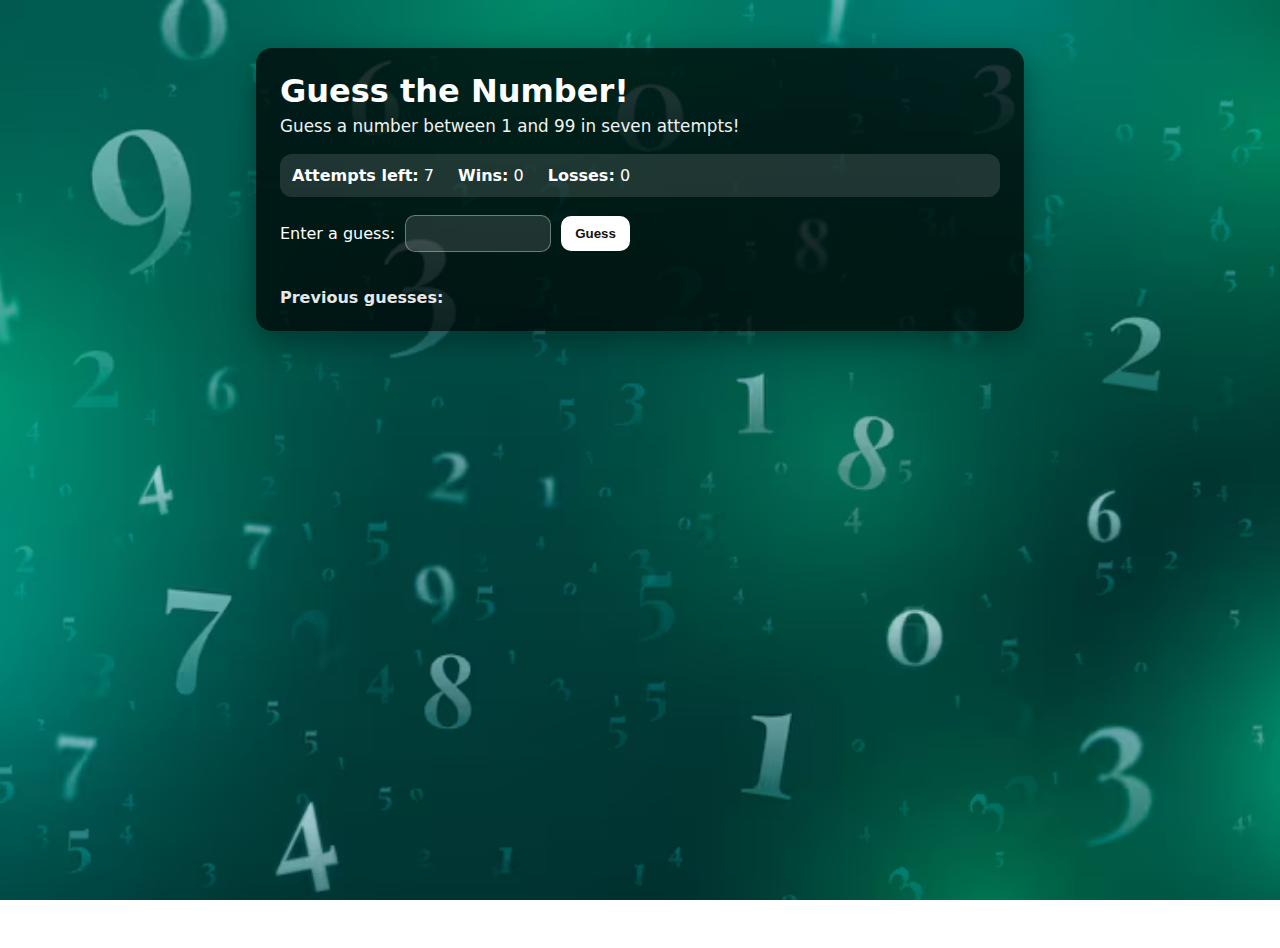
<file: guess_number/index.html>
<!DOCTYPE html>
<html lang="en">

<head>
    <meta charset="UTF-8">
    <title>Guess the Number</title>
    <meta name="viewport" content="width=device-width, initial-scale=1.0">
    <link rel="stylesheet" href="css/styles.css">
    <script src="js/script.js" defer></script>
</head>

<body>
    <main class="panel">
        <header>
            <h1>Guess the Number!</h1>
            <h2>Guess a number between 1 and 99 in seven attempts!</h2>
        </header>

        <section class="stats">
            <div><strong>Attempts left:</strong> <span id="attemptsLeft">7</span></div>
            <div><strong>Wins:</strong> <span id="wins">0</span></div>
            <div><strong>Losses:</strong> <span id="losses">0</span></div>
        </section>

        <!-- Game Area -->
        <section id="main">
            <div class="row">
                <label for="playerGuess">Enter a guess:</label>
                <input type="text" id="playerGuess">
                <button id="guessBtn">Guess</button>
                <button id="resetBtn">Reset</button>
            </div>

            <div id="feedback"></div>

            <div class="small">
                <div><strong>Previous guesses:</strong></div>
                <div id="guesses"></div>
            </div>
        </section>
    </main>
</body>

</html>
</file>
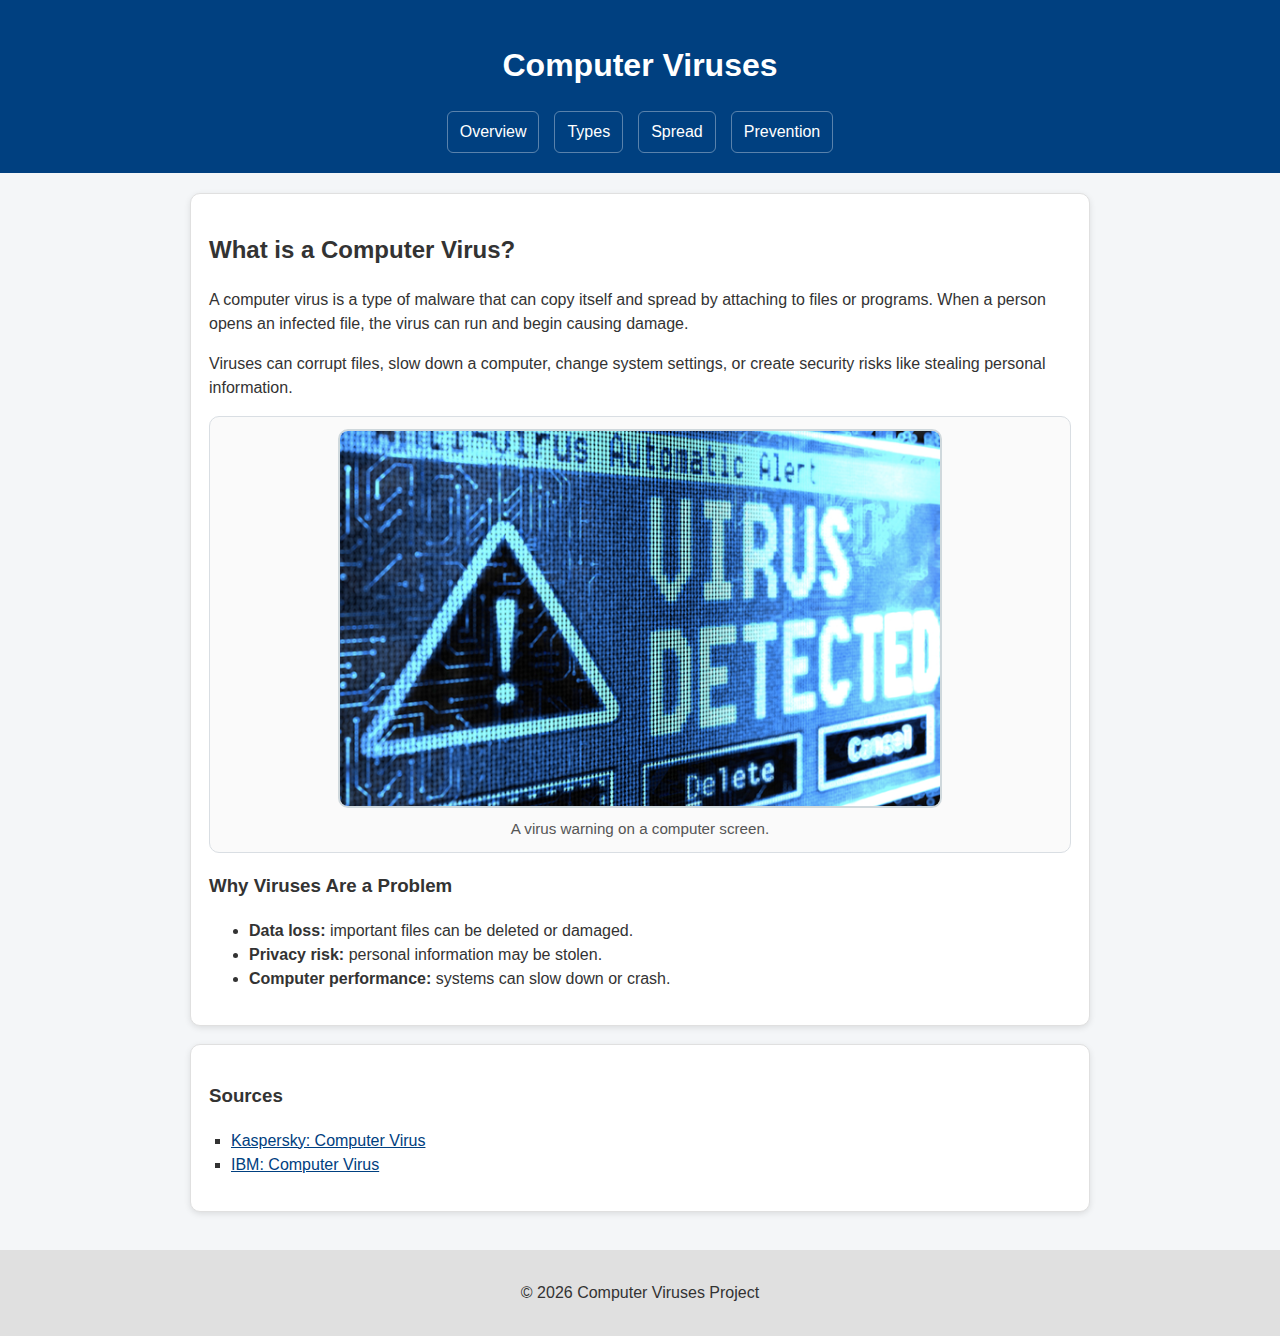
<file: hw1/index.html>
<!DOCTYPE html>
<html lang="en">
<head>
  <meta charset="UTF-8">
  <title>Computer Viruses - Overview</title>
  <link rel="stylesheet" href="styles.css">
</head>

<body>
  <header>
    <h1>Computer Viruses</h1>
    <nav class="nav">
      <a href="index.html">Overview</a>
      <a href="virus-types.html">Types</a>
      <a href="virus-spread.html">Spread</a>
      <a href="virus-prevention.html">Prevention</a>
    </nav>
  </header>

  <main>
    <section class="card">
      <h2>What is a Computer Virus?</h2>
      <p>
        A computer virus is a type of malware that can copy itself and spread by attaching to
        files or programs. When a person opens an infected file, the virus can run and begin
        causing damage.
      </p>
      <p>
        Viruses can corrupt files, slow down a computer, change system settings, or create
        security risks like stealing personal information.
      </p>

      <figure class="media">
        <img src="img/virus_overview.jpg" alt="Computer screen showing a virus or malware warning">
        <figcaption>A virus warning on a computer screen.</figcaption>
      </figure>

      <h3>Why Viruses Are a Problem</h3>
      <ul>
        <li><strong>Data loss:</strong> important files can be deleted or damaged.</li>
        <li><strong>Privacy risk:</strong> personal information may be stolen.</li>
        <li><strong>Computer performance:</strong> systems can slow down or crash.</li>
      </ul>
    </section>

    <section class="card sources">
      <h3>Sources</h3>
      <ul>
        <li><a href="https://www.kaspersky.com/resource-center/threats/computer-virus">Kaspersky: Computer Virus</a></li>
        <li><a href="https://www.ibm.com/topics/computer-virus">IBM: Computer Virus</a></li>
      </ul>
    </section>
  </main>

  <footer>
    <p>&copy; 2026 Computer Viruses Project</p>
  </footer>
</body>
</html>
</file>
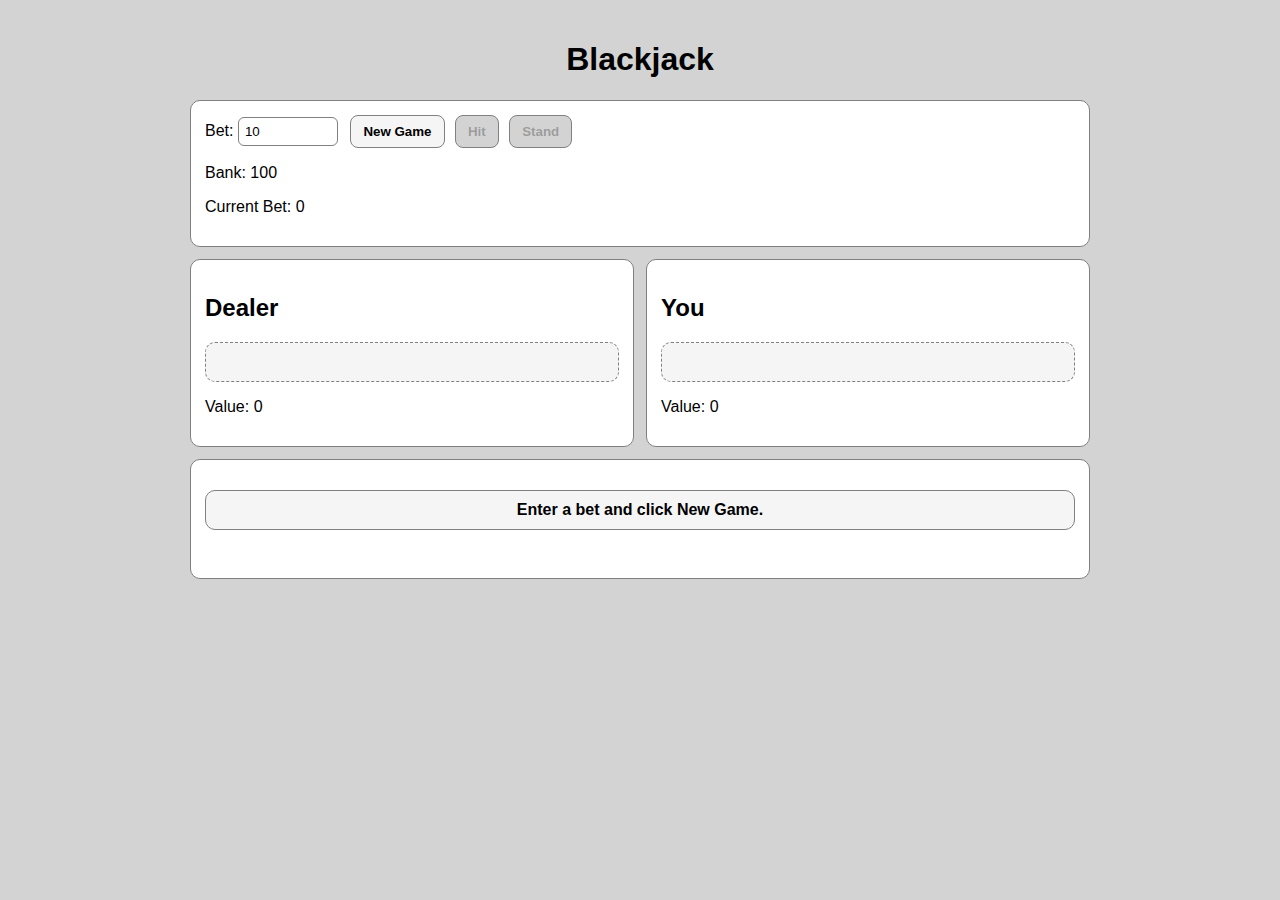
<file: hw2/index.html>
<!DOCTYPE html>
<html lang="en">
<head>
  <meta charset="UTF-8" />
  <meta name="viewport" content="width=device-width,initial-scale=1" />
  <title>Blackjack</title>
  <link rel="stylesheet" href="css/styles.css" />
  <script src="js/script.js" defer></script>
</head>
<body>

  <h1>Blackjack</h1>

  <div class="panel">
    <label for="betInput">Bet:</label>
    <input id="betInput" type="number" min="1" value="10" />

    <button id="newBtn" type="button">New Game</button>
    <button id="hitBtn" type="button" disabled>Hit</button>
    <button id="standBtn" type="button" disabled>Stand</button>

    <p id="bankText">Bank: 100</p>
    <p id="betText">Current Bet: 0</p>
  </div>

  <div class="table">
    <div class="hand">
      <h2>Dealer</h2>
      <div id="dealerCards" class="cardsText"></div>
      <p id="dealerValue">Value: 0</p>
    </div>

    <div class="hand">
      <h2>You</h2>
      <div id="playerCards" class="cardsText"></div>
      <p id="playerValue">Value: 0</p>
    </div>
  </div>

  <div class="panel">
    <p id="status" class="status neutral">Enter a bet and click New Game.</p>

    <img id="statusImg"
         src="[data-uri]"
         alt="Game result icon">
  </div>

</body>
</html>
</file>
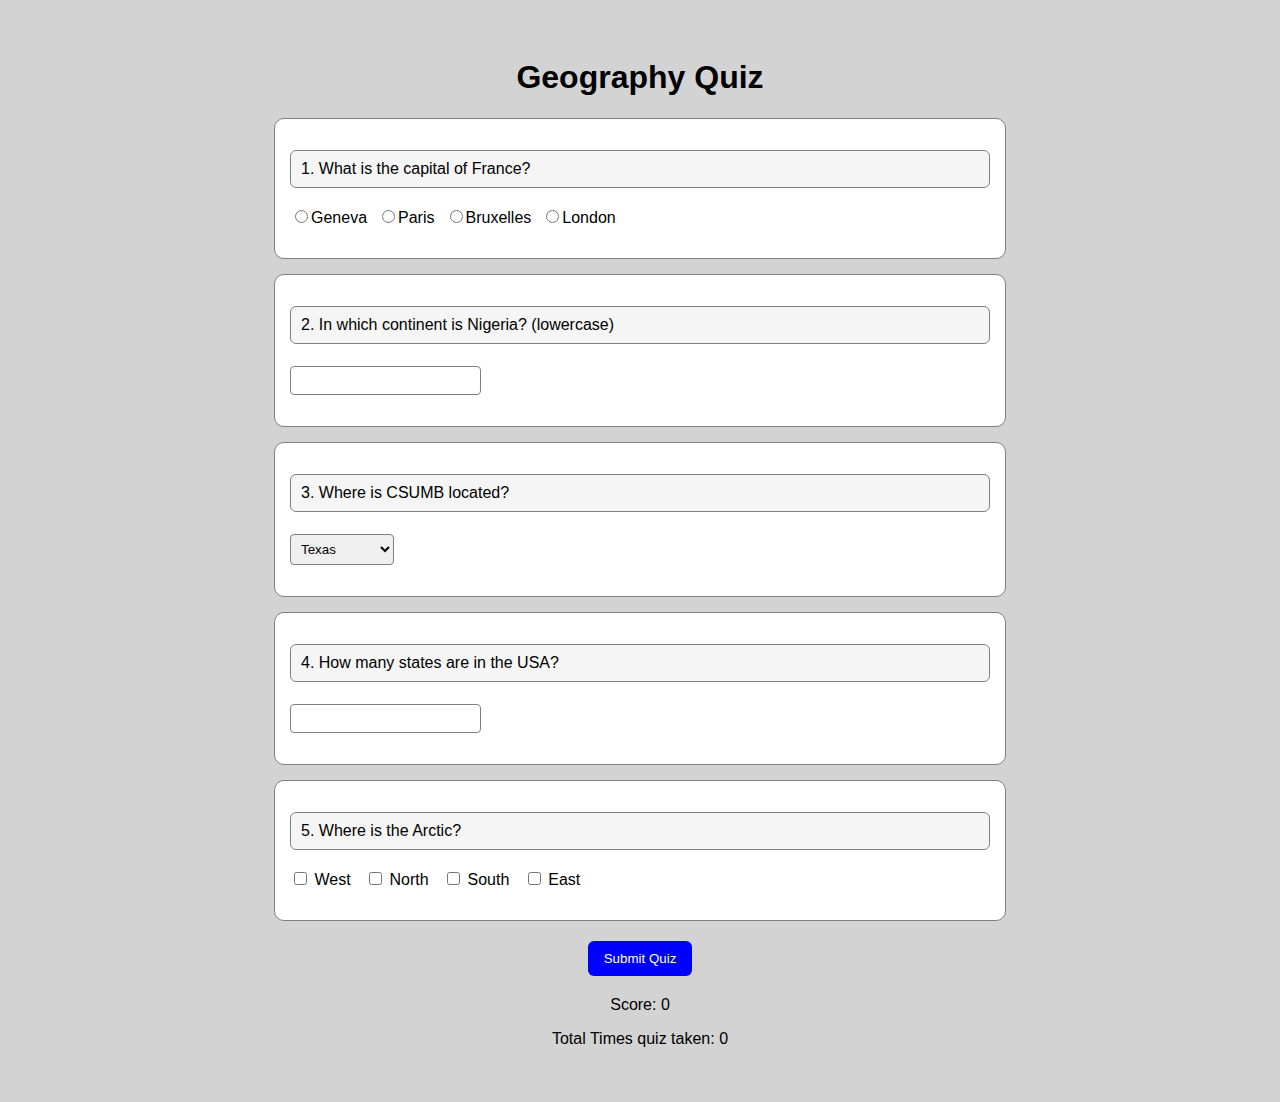
<file: lab3/index.html>
<!DOCTYPE html>
<html lang="en">
<head>
    <meta charset="UTF-8">
    <title>Geography Quiz</title>
    <link rel="stylesheet" href="css/styles.css">
    <script src="js/script.js" defer></script>
</head>
<body>

<h1>Geography Quiz</h1>

<div class="questionBlock">

    <p id="q1title">
        <span>1. What is the capital of France?</span>
        <img id="q1Img"
             src="[data-uri]"
             alt="Q1 result">
    </p>

    <div id="q1ChoicesDiv"></div>
    <p id="q1Feedback"></p>
</div>


<div class="questionBlock">

    <p id="q2title">
        <span>2. In which continent is Nigeria? (lowercase)</span>
        <img id="q2Img"
             src="[data-uri]"
             alt="Q2 result">
    </p>

    <input type="text" id="q2">
    <p id="q2Feedback"></p>
</div>


<div class="questionBlock">

    <p id="q3title">
        <span>3. Where is CSUMB located?</span>
        <img id="q3Img"
             src="[data-uri]"
             alt="Q3 result">
    </p>

    <select id="selectInput">
        <option>Texas</option>
        <option>Washington</option>
        <option>California</option>
        <option>Iowa</option>
    </select>

    <p id="q3Feedback"></p>
</div>


<div class="questionBlock">

    <p id="q4title">
        <span>4. How many states are in the USA?</span>
        <img id="q4Img"
             src="[data-uri]"
             alt="Q4 result">
    </p>

    <input type="number" id="numberInput">
    <p id="q4Feedback"></p>
</div>


<div class="questionBlock">

    <p id="q5title">
        <span>5. Where is the Arctic?</span>
        <img id="q5Img"
             src="[data-uri]"
             alt="Q5 result">
    </p>

    <div class="checkboxGroup">
        <label><input type="checkbox" id="checkWest"> West</label>
        <label><input type="checkbox" id="checkNorth"> North</label>
        <label><input type="checkbox" id="checkSouth"> South</label>
        <label><input type="checkbox" id="checkEast"> East</label>
    </div>

    <p id="q5Feedback"></p>
</div>


<button id="submitBtn">Submit Quiz</button>

<p id="scoreNumber">Score: 0</p>
<p id="attempts">Total Times quiz taken: 0</p>
<p id="congrats"></p>

</body>
</html>
</file>
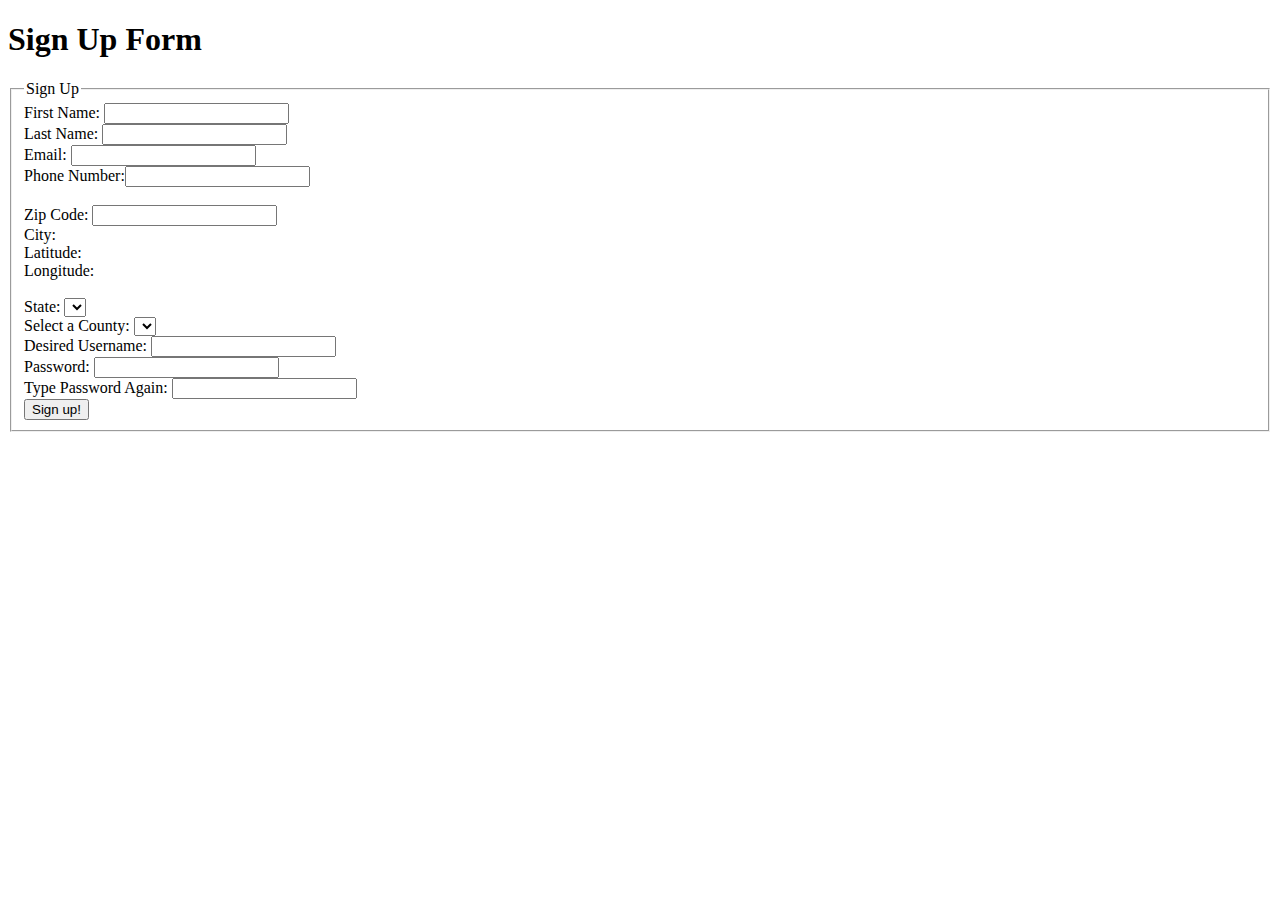
<file: lab4/index.html>
<!DOCTYPE html>
<html lang="en">

<head>
    <meta charset="UTF-8">
    <meta name="viewport" content="width=device-width, initial-scale=1.0">
    <title>Lab 4 Sign Up Form</title>

</head>

<body>
    <script src="js/script.js" defer></script>

    <h1> Sign Up Form </h1>

    <fieldset>
        <legend>Sign Up</legend>
        First Name: <input type="text"><br>
        Last Name: <input type="text"><br>
        Email: <input type="text"><br>
        Phone Number:<input type="text"><br><br>
        Zip Code: <input id="zipCode" type="text"><br>
        City: <span id="city"></span>
        <br>
        Latitude: <span id="latitude"></span>
        <br>
        Longitude: <span id="longitude"></span>
        <br><br>
        State: <select id="state">

        </select><br>
        Select a County: <select></select><br>

        Desired Username: <input id="username" type="text"> <span id="usernameStatus"></span>
        <br>
        Password: <input id="password" type="password">
        <span id="suggestedPassword"></span><br>

        Type Password Again: <input type="password"><br>
        <input type="submit" value="Sign up!">
    </fieldset>

</body>

</html>
</file>
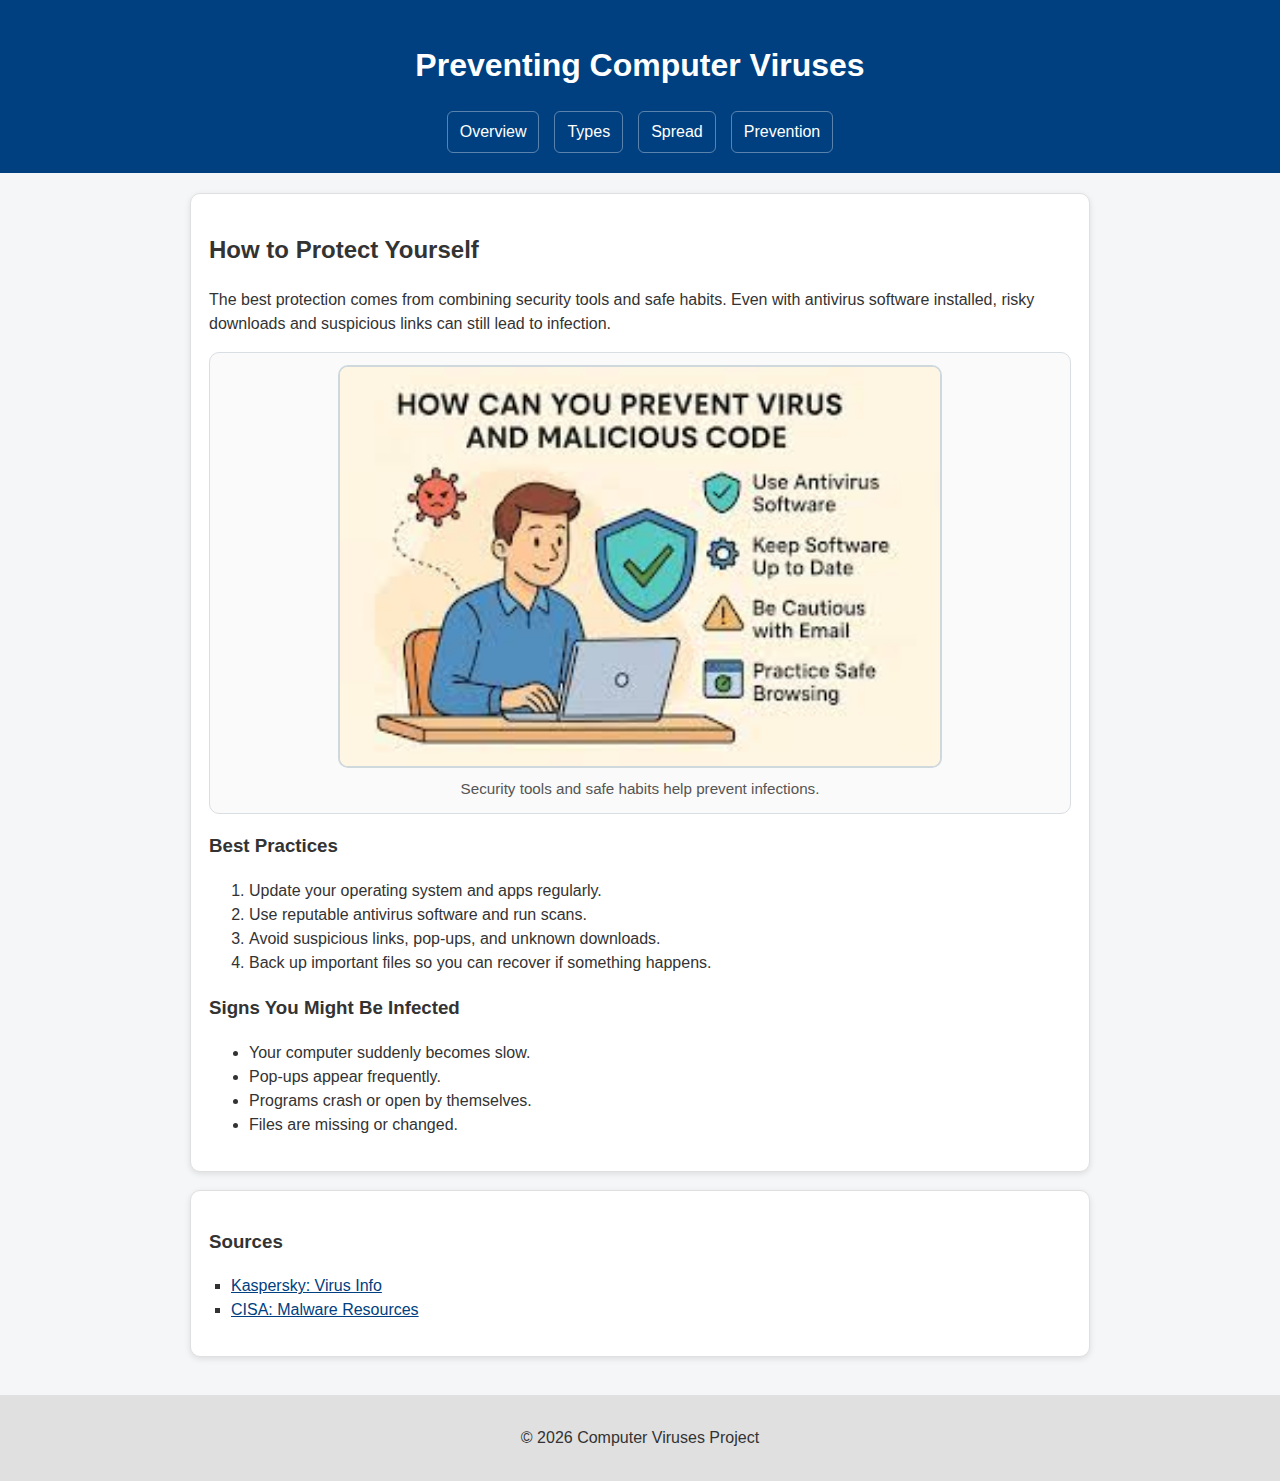
<file: hw1/virus-prevention.html>
<!DOCTYPE html>
<html lang="en">
<head>
  <meta charset="UTF-8">
  <title>Computer Viruses - Prevention</title>
  <link rel="stylesheet" href="styles.css">
</head>

<body>
  <header>
    <h1>Preventing Computer Viruses</h1>
    <nav class="nav">
      <a href="index.html">Overview</a>
      <a href="virus-types.html">Types</a>
      <a href="virus-spread.html">Spread</a>
      <a href="virus-prevention.html">Prevention</a>
    </nav>
  </header>

  <main>
    <section class="card">
      <h2>How to Protect Yourself</h2>
      <p>
        The best protection comes from combining security tools and safe habits. Even with
        antivirus software installed, risky downloads and suspicious links can still lead to
        infection.
      </p>

      <figure class="media">
        <img src="img/virus_prevention.jpg" alt="Cybersecurity shield protecting a computer">
        <figcaption>Security tools and safe habits help prevent infections.</figcaption>
      </figure>

      <h3>Best Practices</h3>
      <ol>
        <li>Update your operating system and apps regularly.</li>
        <li>Use reputable antivirus software and run scans.</li>
        <li>Avoid suspicious links, pop-ups, and unknown downloads.</li>
        <li>Back up important files so you can recover if something happens.</li>
      </ol>

      <h3>Signs You Might Be Infected</h3>
      <ul>
        <li>Your computer suddenly becomes slow.</li>
        <li>Pop-ups appear frequently.</li>
        <li>Programs crash or open by themselves.</li>
        <li>Files are missing or changed.</li>
      </ul>
    </section>

    <section class="card sources">
      <h3>Sources</h3>
      <ul>
        <li><a href="https://www.kaspersky.com/resource-center/threats/computer-virus">Kaspersky: Virus Info</a></li>
        <li><a href="https://www.cisa.gov/resources-tools/resources/malware">CISA: Malware Resources</a></li>
      </ul>
    </section>
  </main>

  <footer>
    <p>&copy; 2026 Computer Viruses Project</p>
  </footer>
</body>
</html>
</file>
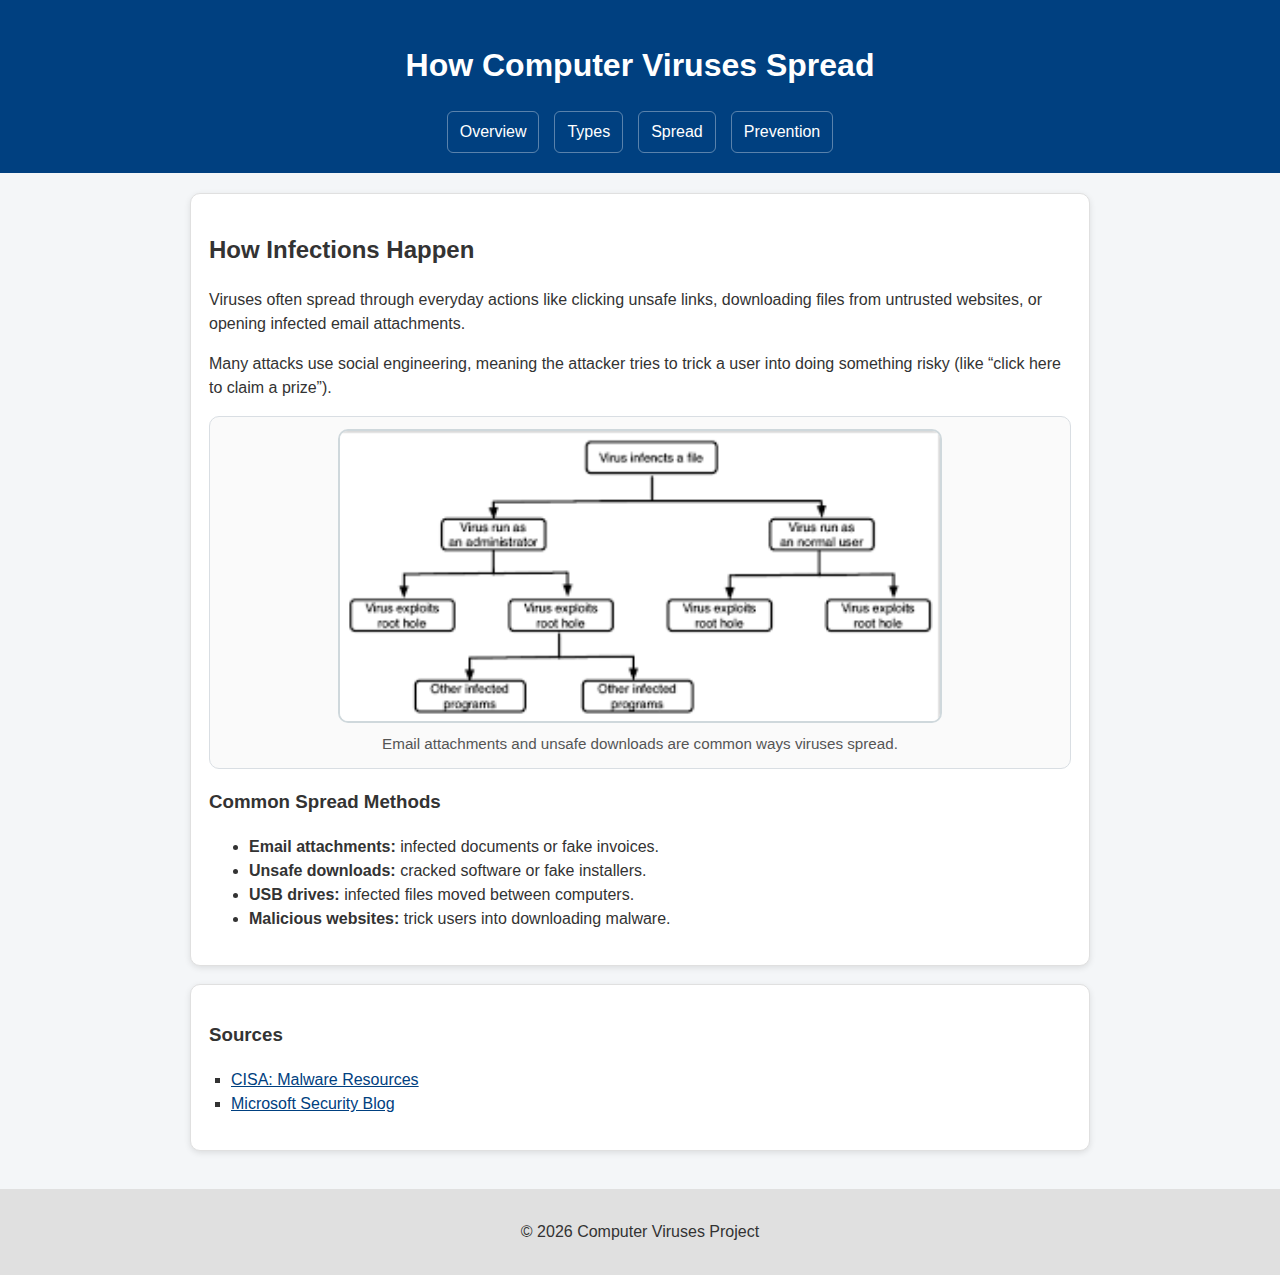
<file: hw1/virus-spread.html>
<!DOCTYPE html>
<html lang="en">
<head>
  <meta charset="UTF-8">
  <title>Computer Viruses - Spread</title>
  <link rel="stylesheet" href="styles.css">
</head>

<body>
  <header>
    <h1>How Computer Viruses Spread</h1>
    <nav class="nav">
      <a href="index.html">Overview</a>
      <a href="virus-types.html">Types</a>
      <a href="virus-spread.html">Spread</a>
      <a href="virus-prevention.html">Prevention</a>
    </nav>
  </header>

  <main>
    <section class="card">
      <h2>How Infections Happen</h2>
      <p>
        Viruses often spread through everyday actions like clicking unsafe links, downloading
        files from untrusted websites, or opening infected email attachments.
      </p>
      <p>
        Many attacks use social engineering, meaning the attacker tries to trick a user into
        doing something risky (like “click here to claim a prize”).
      </p>

      <figure class="media">
        <img src="img/virus_spread.jpg" alt="Image showing virus spread through email or downloads">
        <figcaption>Email attachments and unsafe downloads are common ways viruses spread.</figcaption>
      </figure>

      <h3>Common Spread Methods</h3>
      <ul>
        <li><strong>Email attachments:</strong> infected documents or fake invoices.</li>
        <li><strong>Unsafe downloads:</strong> cracked software or fake installers.</li>
        <li><strong>USB drives:</strong> infected files moved between computers.</li>
        <li><strong>Malicious websites:</strong> trick users into downloading malware.</li>
      </ul>
    </section>

    <section class="card sources">
      <h3>Sources</h3>
      <ul>
        <li><a href="https://www.cisa.gov/resources-tools/resources/malware">CISA: Malware Resources</a></li>
        <li><a href="https://www.microsoft.com/en-us/security/blog/">Microsoft Security Blog</a></li>
      </ul>
    </section>
  </main>

  <footer>
    <p>&copy; 2026 Computer Viruses Project</p>
  </footer>
</body>
</html>
</file>
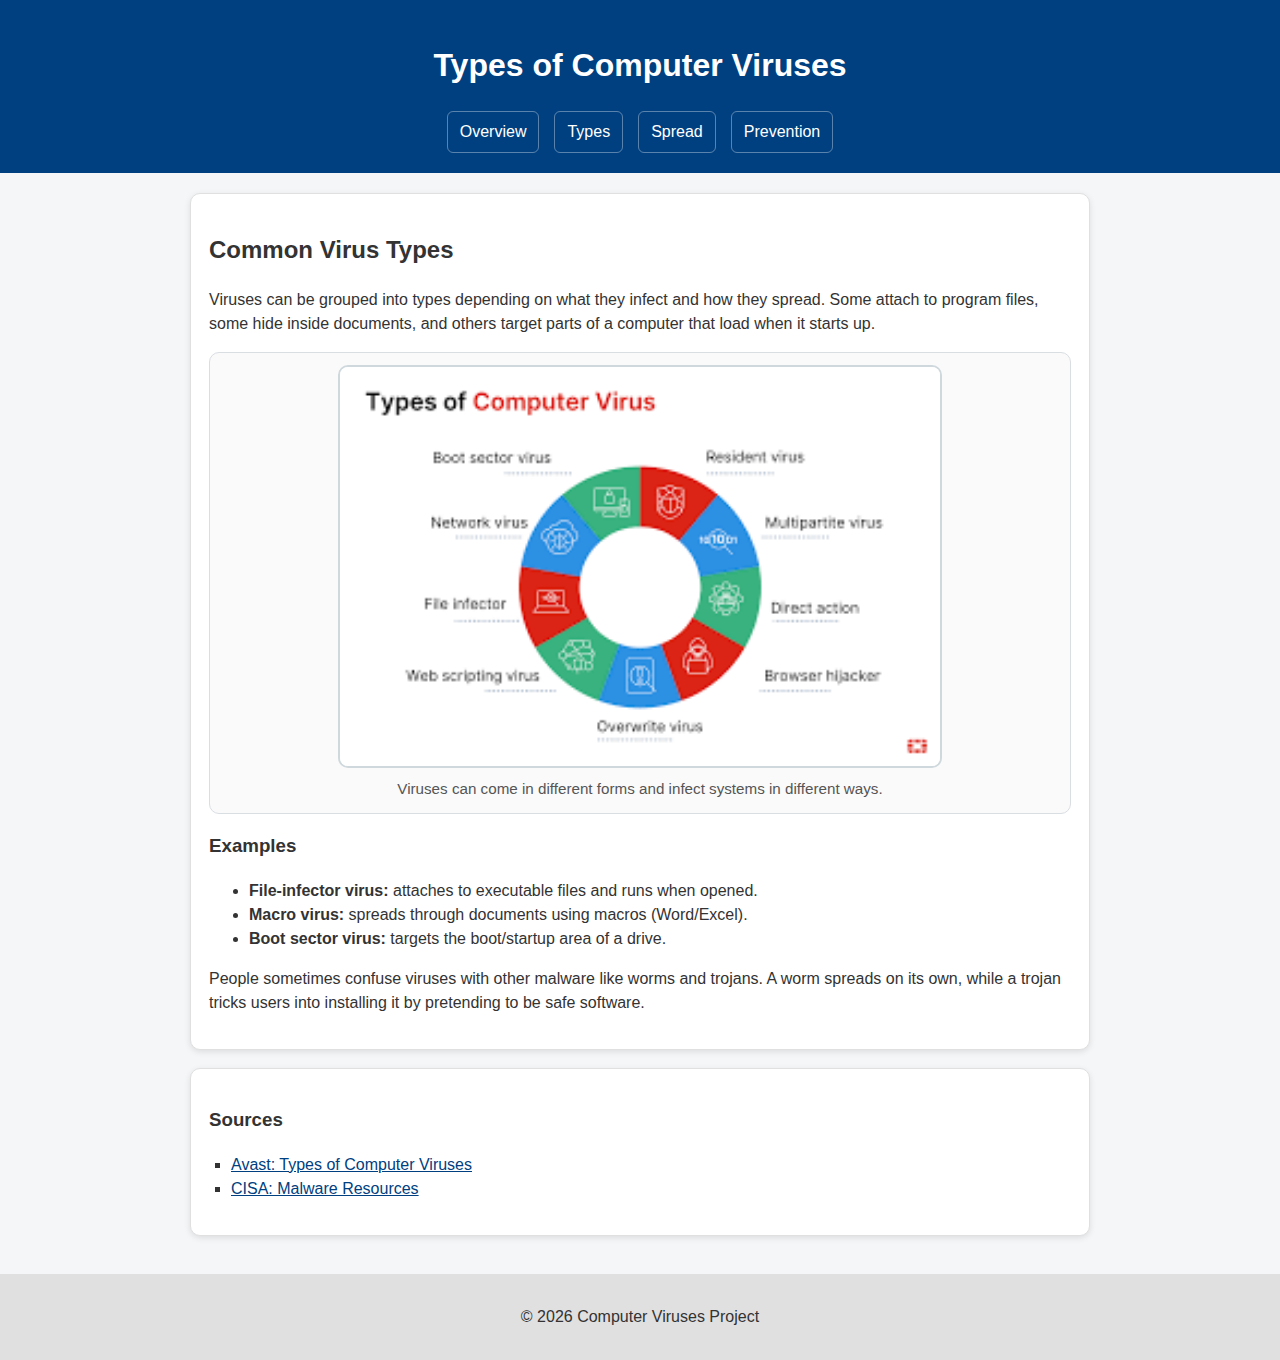
<file: hw1/virus-types.html>
<!DOCTYPE html>
<html lang="en">
<head>
  <meta charset="UTF-8">
  <title>Computer Viruses - Types</title>
  <link rel="stylesheet" href="styles.css">
</head>

<body>
  <header>
    <h1>Types of Computer Viruses</h1>
    <nav class="nav">
      <a href="index.html">Overview</a>
      <a href="virus-types.html">Types</a>
      <a href="virus-spread.html">Spread</a>
      <a href="virus-prevention.html">Prevention</a>
    </nav>
  </header>

  <main>
    <section class="card">
      <h2>Common Virus Types</h2>
      <p>
        Viruses can be grouped into types depending on what they infect and how they spread.
        Some attach to program files, some hide inside documents, and others target parts of
        a computer that load when it starts up.
      </p>

      <figure class="media">
        <img src="img/virus_types.jpg" alt="Image representing different types of computer viruses">
        <figcaption>Viruses can come in different forms and infect systems in different ways.</figcaption>
      </figure>

      <h3>Examples</h3>
      <ul>
        <li><strong>File-infector virus:</strong> attaches to executable files and runs when opened.</li>
        <li><strong>Macro virus:</strong> spreads through documents using macros (Word/Excel).</li>
        <li><strong>Boot sector virus:</strong> targets the boot/startup area of a drive.</li>
      </ul>

      <p>
        People sometimes confuse viruses with other malware like worms and trojans. A worm spreads
        on its own, while a trojan tricks users into installing it by pretending to be safe software.
      </p>
    </section>

    <section class="card sources">
      <h3>Sources</h3>
      <ul>
        <li><a href="https://www.avast.com/c-types-of-computer-viruses">Avast: Types of Computer Viruses</a></li>
        <li><a href="https://www.cisa.gov/resources-tools/resources/malware">CISA: Malware Resources</a></li>
      </ul>
    </section>
  </main>

  <footer>
    <p>&copy; 2026 Computer Viruses Project</p>
  </footer>
</body>
</html>
</file>
<file: guess_number/css/styles.css>
/* Page background image */
body {
  margin: 0;
  min-height: 100vh;
  font-family: system-ui, -apple-system, Segoe UI, Roboto, Arial, sans-serif;

  /* You can replace this image with any background you like */
  background-image: url("img/number.png");
  background-size: cover;
  background-position: center;
  background-attachment: fixed;
}

/* Centered readable panel */
.panel {
  max-width: 720px;
  margin: 48px auto;
  padding: 24px;
  border-radius: 16px;

  /* Solid background so text is readable */
  background: rgba(0, 0, 0, 0.72);
  color: #ffffff;

  box-shadow: 0 10px 30px rgba(0, 0, 0, 0.35);
}

header h1 {
  margin: 0 0 6px 0;
  font-size: 2rem;
}

header h2 {
  margin: 0 0 18px 0;
  font-weight: 500;
  font-size: 1.05rem;
  opacity: 0.95;
}

.stats {
  display: flex;
  flex-wrap: wrap;
  gap: 12px 24px;
  margin: 12px 0 18px 0;
  padding: 12px;
  border-radius: 12px;
  background: rgba(255, 255, 255, 0.12);
}

.row {
  display: flex;
  flex-wrap: wrap;
  gap: 10px;
  align-items: center;
  margin: 12px 0;
}

input[type="text"] {
  width: 120px;
  padding: 10px 12px;
  border-radius: 10px;
  border: 1px solid rgba(255, 255, 255, 0.35);
  background: rgba(255, 255, 255, 0.12);
  color: #fff;
  outline: none;
}

input[type="text"]::placeholder {
  color: rgba(255, 255, 255, 0.65);
}

button {
  padding: 10px 14px;
  border-radius: 10px;
  border: none;
  cursor: pointer;
  font-weight: 600;
}

#guessBtn {
  background: #ffffff;
  color: #111;
}

#resetBtn {
  background: rgba(255, 255, 255, 0.2);
  color: #fff;
  border: 1px solid rgba(255, 255, 255, 0.35);
}

#feedback {
  margin-top: 10px;
  font-size: 1.05rem;
  min-height: 1.4em;
}

.small {
  opacity: 0.9;
}

#guesses {
  font-weight: 700;
  word-break: break-word;
}
</file>
<file: hw1/styles.css>
body {
  font-family: Arial, sans-serif;
  margin: 0;
  padding: 0;
  background-color: #f4f6f8;
  color: #333;
  line-height: 1.5;
}

header {
  background-color: #004080;
  color: white;
  padding: 20px;
  text-align: center;
}

.nav {
  display: flex;
  justify-content: center;
  gap: 15px;
  margin-top: 10px;
  flex-wrap: wrap;
}

.nav a {
  color: white;
  text-decoration: none;
  padding: 8px 12px;
  border-radius: 6px;
  border: 1px solid rgba(255, 255, 255, 0.35);
}

.nav a:hover {
  background-color: #0066cc;
}

main {
  padding: 20px;
  max-width: 900px;
  margin: 0 auto;
}

.card {
  background-color: white;
  padding: 18px;
  border-radius: 10px;
  border: 1px solid #e0e0e0;
  box-shadow: 0 2px 6px rgba(0, 0, 0, 0.1);
  margin-bottom: 18px;
}

.media {
  margin: 16px 0;
  padding: 12px;
  border: 1px solid #d9dee3;
  border-radius: 10px;
  background: #fafafa;
}

.media img {
  width: 100%;
  max-width: 600px;
  display: block;
  margin: 0 auto;
  border-radius: 10px;
  border: 2px solid #cfd8dc;
}

figcaption {
  margin-top: 10px;
  font-size: 0.95rem;
  color: #555;
  text-align: center;
}

.sources ul {
  list-style-type: square;
  padding-left: 22px;
}

.sources a {
  color: #004080;
}

footer {
  text-align: center;
  padding: 15px;
  background-color: #e0e0e0;
}
</file>
<file: hw2/css/styles.css>
* { box-sizing: border-box; }

body {
  margin: 0;
  padding: 20px;
  font-family: Arial, sans-serif;
  background: lightgray;
  color: black;
}

h1 {
  text-align: center;
}

.panel {
  background: white;
  border: 1px solid gray;
  border-radius: 10px;
  padding: 14px;
  max-width: 900px;
  margin: 12px auto;
}

.table {
  max-width: 900px;
  margin: 12px auto;
  display: grid;
  grid-template-columns: 1fr 1fr;
  gap: 12px;
}

.hand {
  background: white;
  border: 1px solid gray;
  border-radius: 10px;
  padding: 14px;
}

input {
  padding: 6px;
  border: 1px solid gray;
  border-radius: 6px;
  width: 100px;
  margin-right: 8px;
}

button {
  padding: 8px 12px;
  border: 1px solid gray;
  border-radius: 8px;
  background: whitesmoke;
  cursor: pointer;
  font-weight: bold;
  margin-right: 6px;
}

button:hover { background: gainsboro; }

button:disabled {
  background: lightgray;
  cursor: not-allowed;
}

.cardsText {
  min-height: 40px;
  padding: 10px;
  border: 1px dashed gray;
  border-radius: 10px;
  background: whitesmoke;
  font-size: 18px;
  font-weight: bold;
}

.status {
  padding: 10px;
  border-radius: 10px;
  border: 1px solid gray;
  text-align: center;
  font-weight: bold;
  margin-bottom: 10px;
}

.neutral { background: whitesmoke; }

.win {
  background: lightgreen;
  border-color: green;
}

.lose {
  background: lightcoral;
  border-color: red;
}

.push {
  background: khaki;
  border-color: goldenrod;
}

#statusImg {
  width: 24px;
  height: 24px;
  display: block;
  margin: 0 auto;
}

@media (max-width: 700px) {
  .table { grid-template-columns: 1fr; }
}
</file>
<file: lab3/css/styles.css>
body {
    font-family: Arial, sans-serif;
    background: lightgray;
    padding: 30px;
    color: black;
}

h1 {
    text-align: center;
}

.questionBlock {
    background: white;
    padding: 15px;
    margin: 15px auto;
    border-radius: 10px;
    border: 1px solid gray;
    max-width: 700px;
}

#q1title,
#q2title,
#q3title,
#q4title,
#q5title {
    display: flex;
    justify-content: space-between;
    align-items: center;

    padding: 8px 10px;
    border-radius: 6px;
    border: 1px solid gray;
    background: whitesmoke;
}

.correct {
    background: lightgreen;
    border-color: green;
}

.incorrect {
    background: lightcoral;
    border-color: red;
}

#q1ChoicesDiv label {
    display: inline-block;
    margin-right: 10px;
}


.checkboxGroup label {
    display: inline-block;
    margin-right: 10px;
}


input, select {
    padding: 6px;
    margin-top: 6px;
    border: 1px solid gray;
    border-radius: 4px;
}


#submitBtn {
    display: block;
    margin: 20px auto;
    padding: 10px 16px;
    border: none;
    background: blue;
    color: white;
    border-radius: 6px;
    cursor: pointer;
}

#submitBtn:hover {
    background: darkblue;
}


#scoreNumber,
#attempts,
#congrats {
    text-align: center;
    margin-top: 10px;
}

#congrats {
    color: green;
    font-weight: bold;
}


img {
    width: 20px;
    height: 20px;
}
</file>
